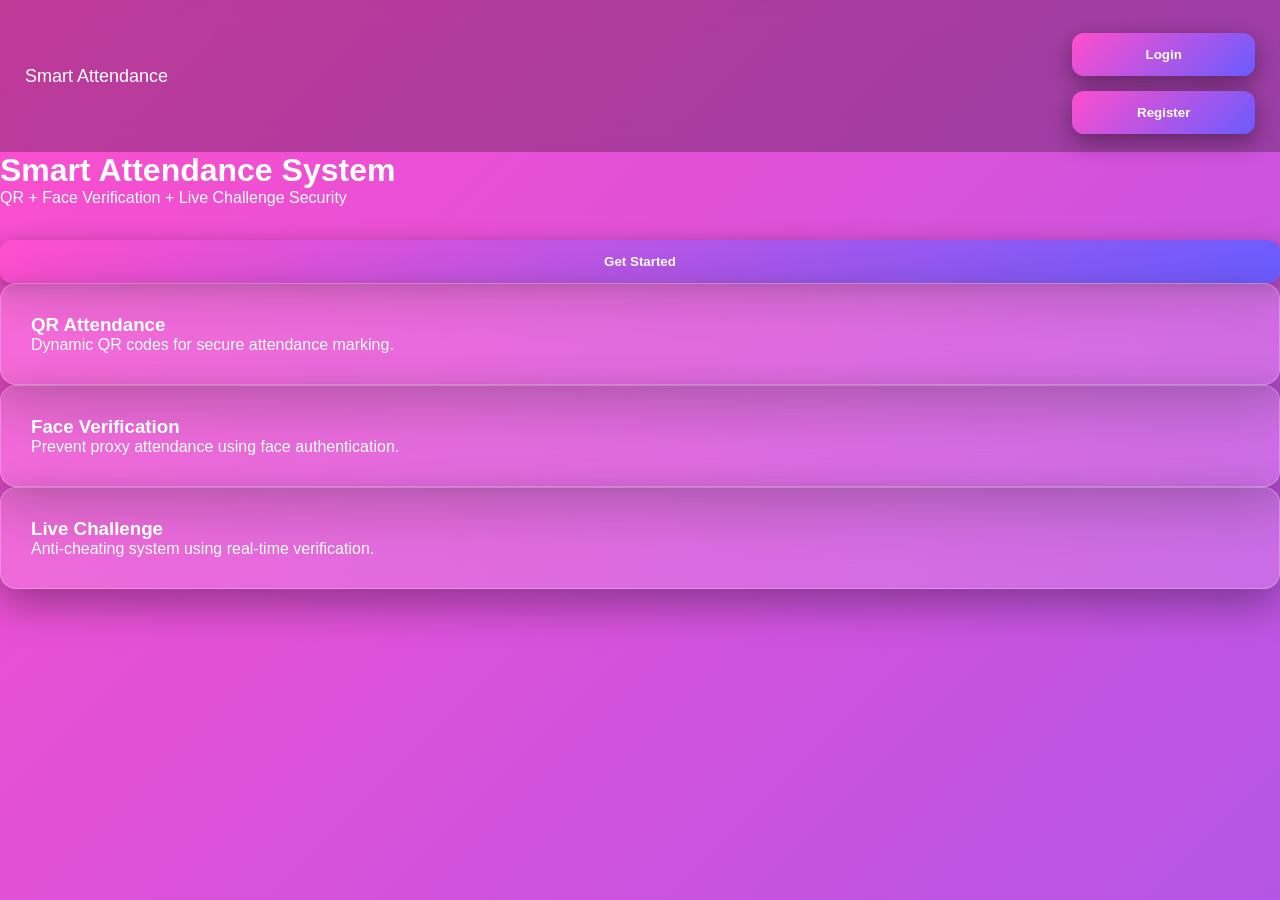
<file: index.html>
<!DOCTYPE html>
<html>
<head>
<title>Smart Attendance</title>
<link rel="stylesheet" href="style.css">
</head>

<body>

<div class="navbar">
<div class="logo">Smart Attendance</div>

<div class="nav-buttons">
<a href="login.html"><button class="btn btn-primary">Login</button></a>
<a href="register.html"><button class="btn btn-secondary">Register</button></a>
</div>
</div>

<div class="hero">

<h1>Smart Attendance System</h1>
<p>QR + Face Verification + Live Challenge Security</p>

<br>

<a href="login.html"><button class="btn btn-primary">Get Started</button></a>

</div>

<div class="features">

<div class="card">
<h3>QR Attendance</h3>
<p>Dynamic QR codes for secure attendance marking.</p>
</div>

<div class="card">
<h3>Face Verification</h3>
<p>Prevent proxy attendance using face authentication.</p>
</div>

<div class="card">
<h3>Live Challenge</h3>
<p>Anti-cheating system using real-time verification.</p>
</div>

</div>

</body>
</html>
</file>
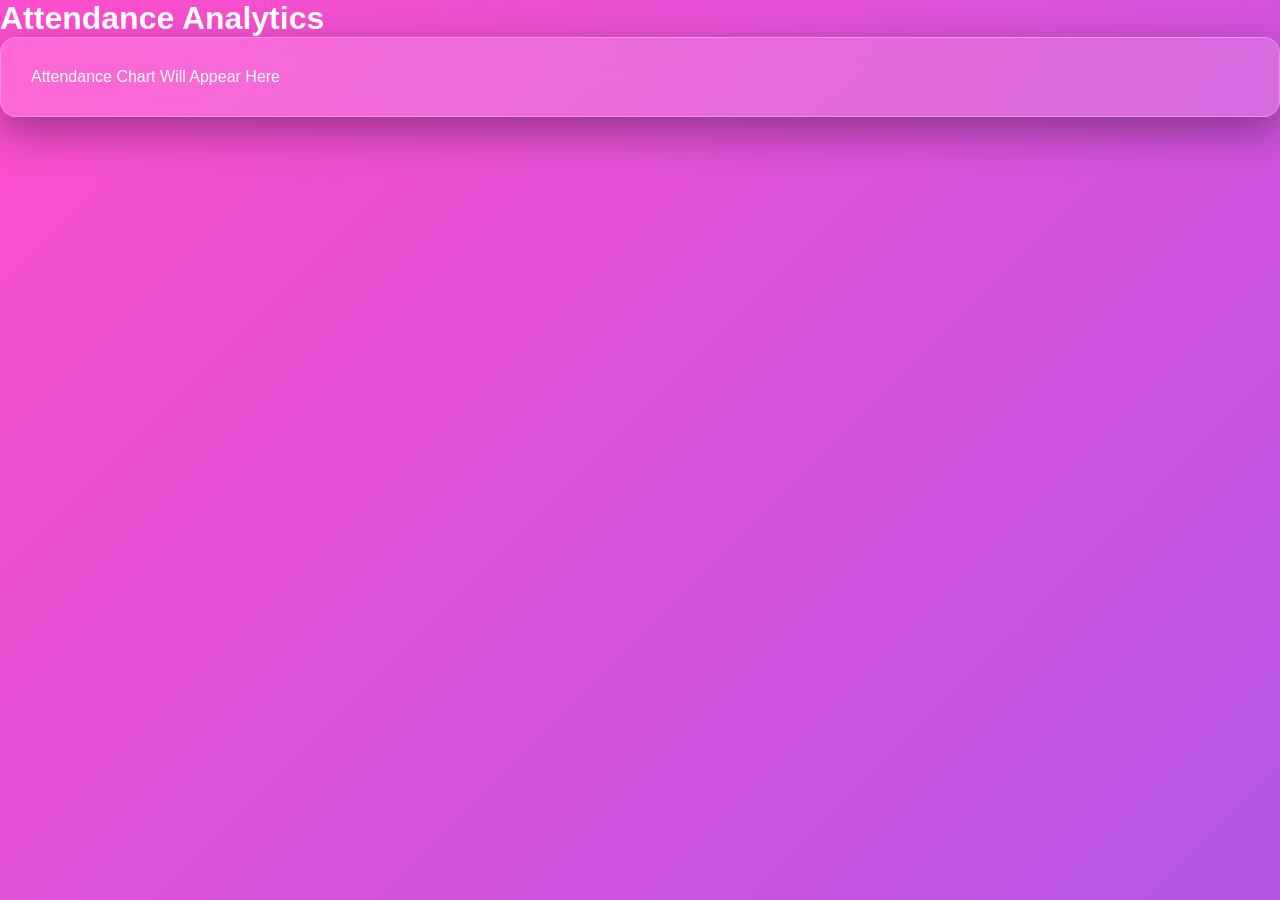
<file: analytics.html>
<!DOCTYPE html>
<html>
<head>
<title>Analytics</title>
<link rel="stylesheet" href="style.css">
</head>

<body>

<div class="main">

<h1>Attendance Analytics</h1>

<div class="card">

Attendance Chart Will Appear Here

</div>

</div>

</body>
</html>
</file>
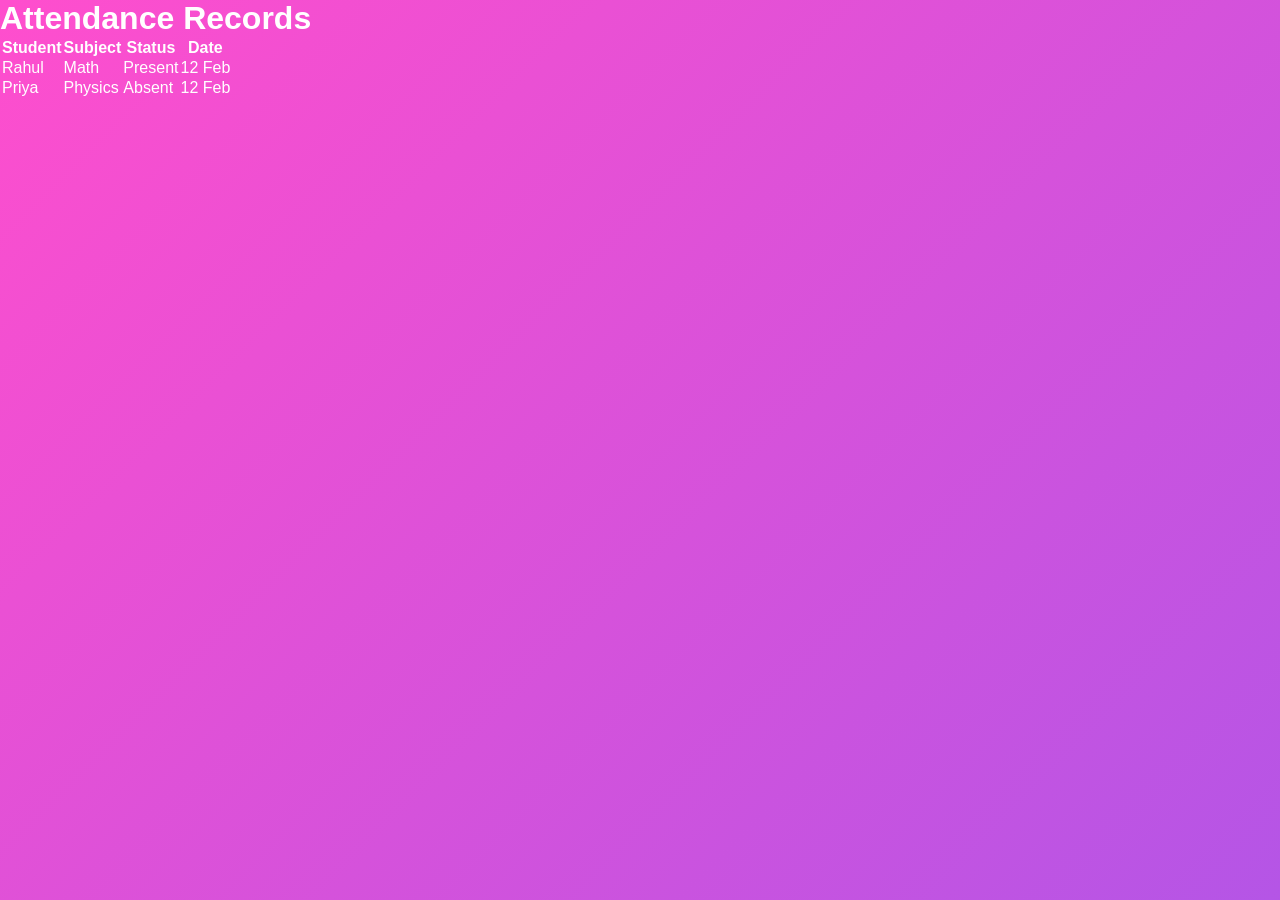
<file: attendance-records.html>
<!DOCTYPE html>
<html>
<head>
<title>Attendance Records</title>
<link rel="stylesheet" href="style.css">
</head>

<body>

<div class="main">

<h1>Attendance Records</h1>

<table>

<tr>
<th>Student</th>
<th>Subject</th>
<th>Status</th>
<th>Date</th>
</tr>

<tr>
<td>Rahul</td>
<td>Math</td>
<td>Present</td>
<td>12 Feb</td>
</tr>

<tr>
<td>Priya</td>
<td>Physics</td>
<td>Absent</td>
<td>12 Feb</td>
</tr>

</table>

</div>

</body>
</html>
</file>
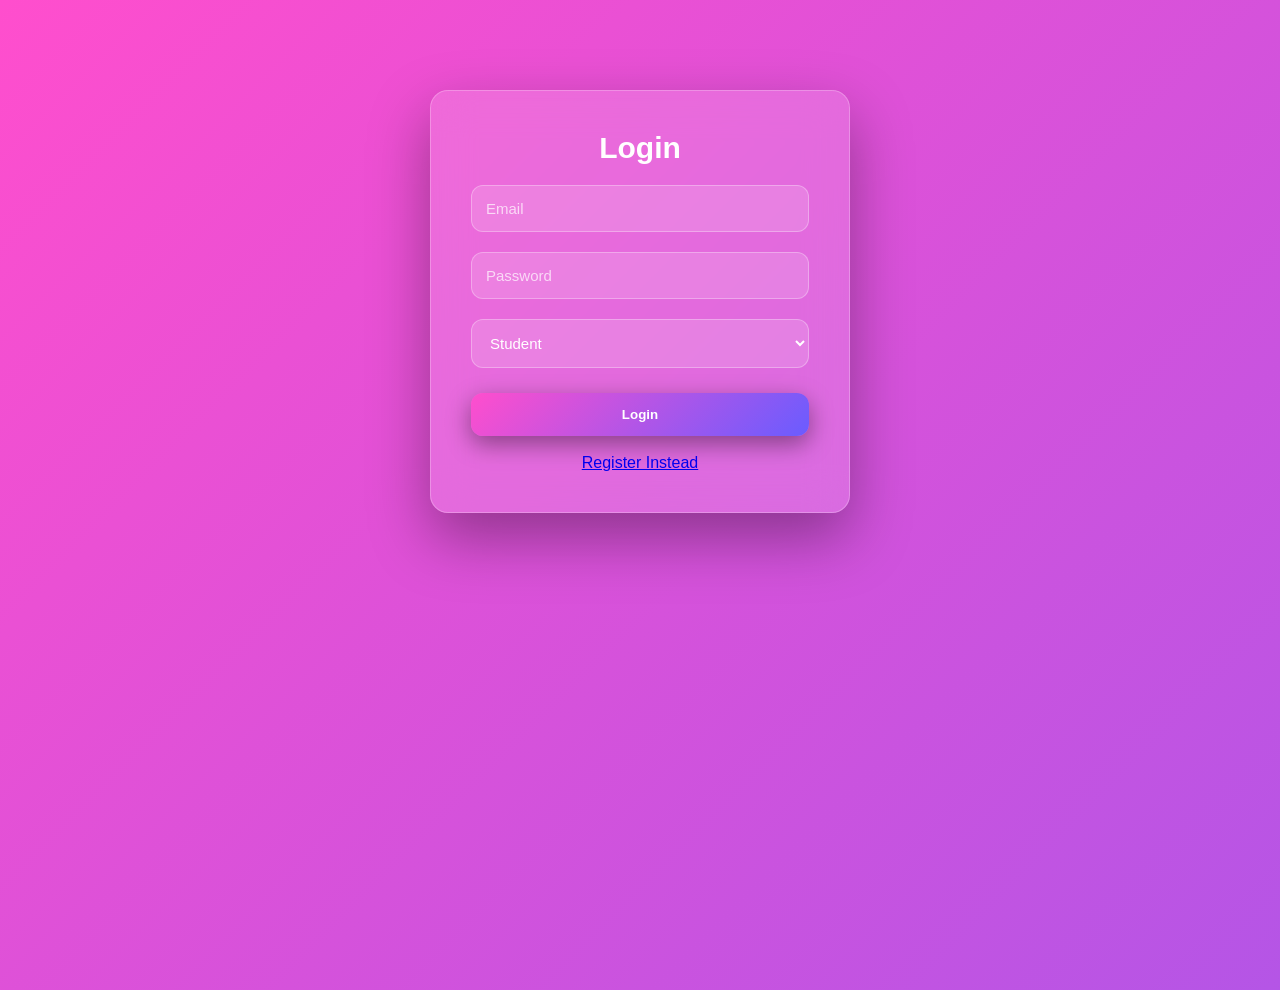
<file: login.html>
<!DOCTYPE html>
<html>
<head>
<title>Login</title>
<link rel="stylesheet" href="style.css">
</head>

<body>

<div class="auth-container">

<div class="auth-box">

<h2>Login</h2>

<input type="email" placeholder="Email">

<input type="password" placeholder="Password">

<select>
<option>Student</option>
<option>Faculty</option>
</select>

<button class="btn btn-primary" style="width:100%">Login</button>

<br><br>

<a href="register.html">Register Instead</a>

</div>

</div>

</body>
</html>
</file>
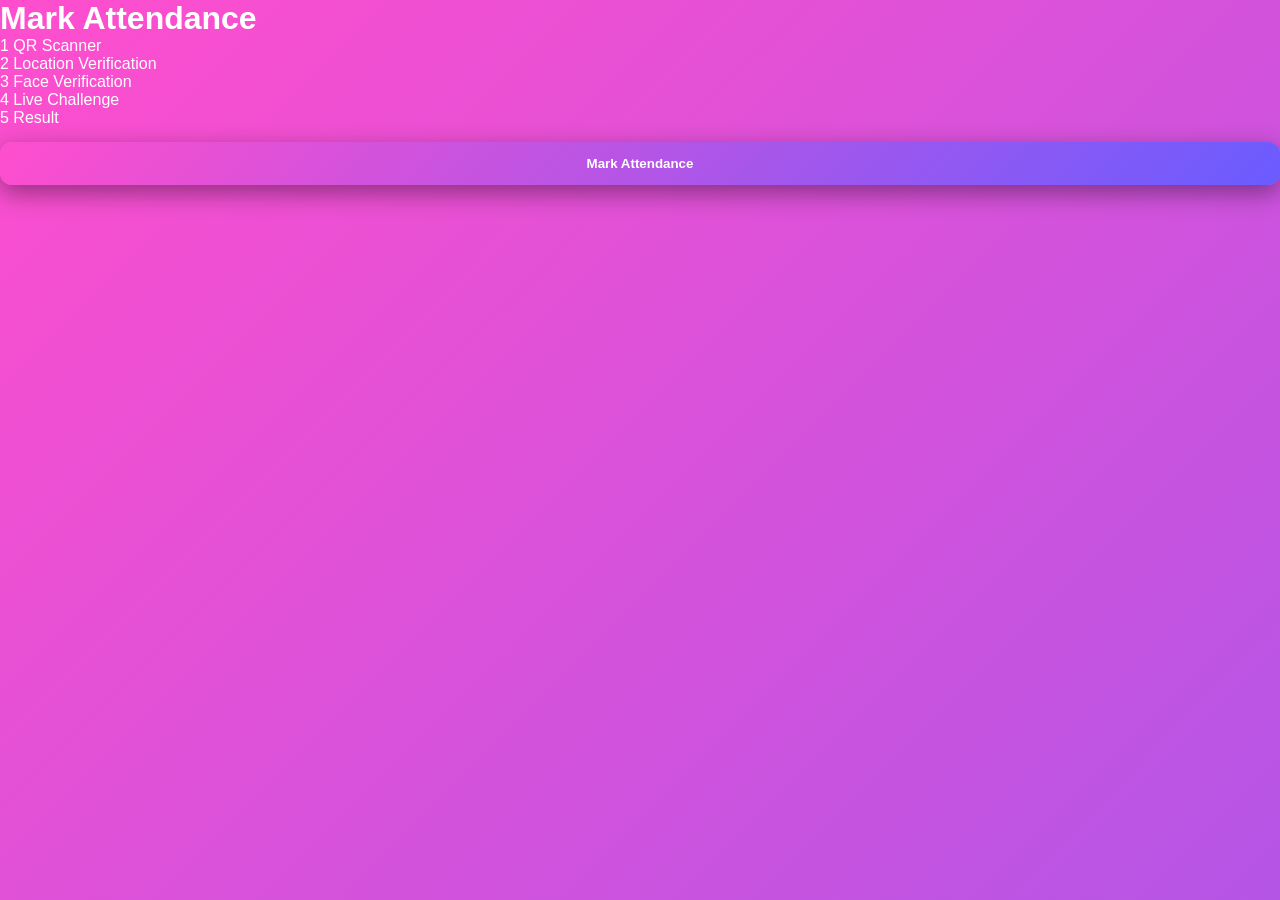
<file: mark-attendance.html>
<!DOCTYPE html>
<html>
<head>
<title>Mark Attendance</title>
<link rel="stylesheet" href="style.css">
<script src="script.js"></script>
</head>

<body>

<div class="main">

<h1>Mark Attendance</h1>

<div class="step">1 QR Scanner</div>
<div class="step">2 Location Verification</div>
<div class="step">3 Face Verification</div>
<div class="step">4 Live Challenge</div>
<div class="step">5 Result</div>

<button class="btn btn-primary" onclick="markAttendance()">Mark Attendance</button>

</div>

</body>
</html>
</file>
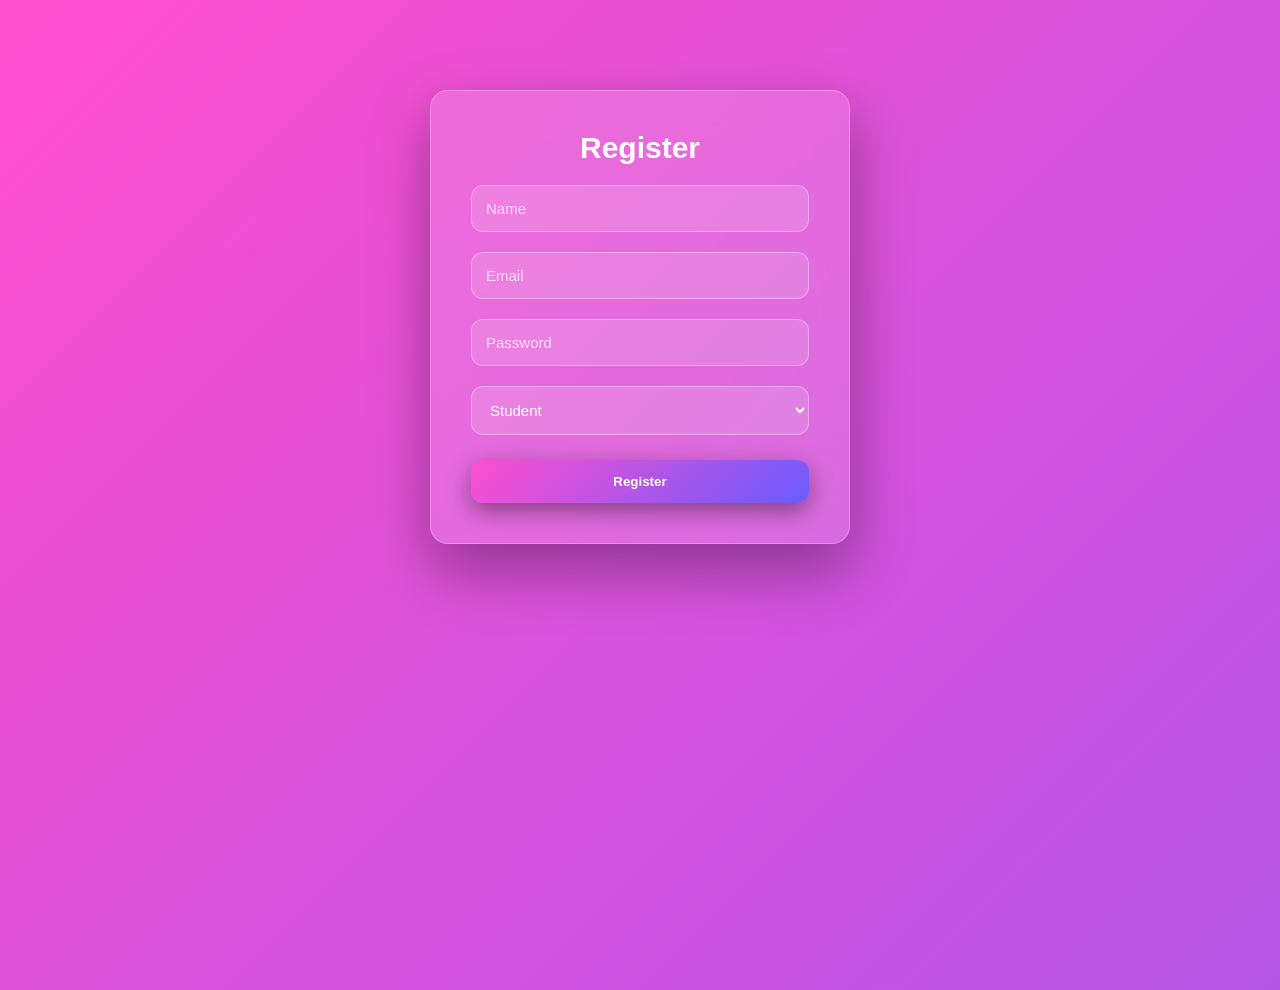
<file: register.html>
<!DOCTYPE html>
<html>
<head>
<title>Register</title>
<link rel="stylesheet" href="style.css">
</head>

<body>

<div class="auth-container">

<div class="auth-box">

<h2>Register</h2>

<input type="text" placeholder="Name">

<input type="email" placeholder="Email">

<input type="password" placeholder="Password">

<select>
<option>Student</option>
<option>Faculty</option>
</select>

<button class="btn btn-secondary" style="width:100%">Register</button>

</div>

</div>

</body>
</html>
</file>
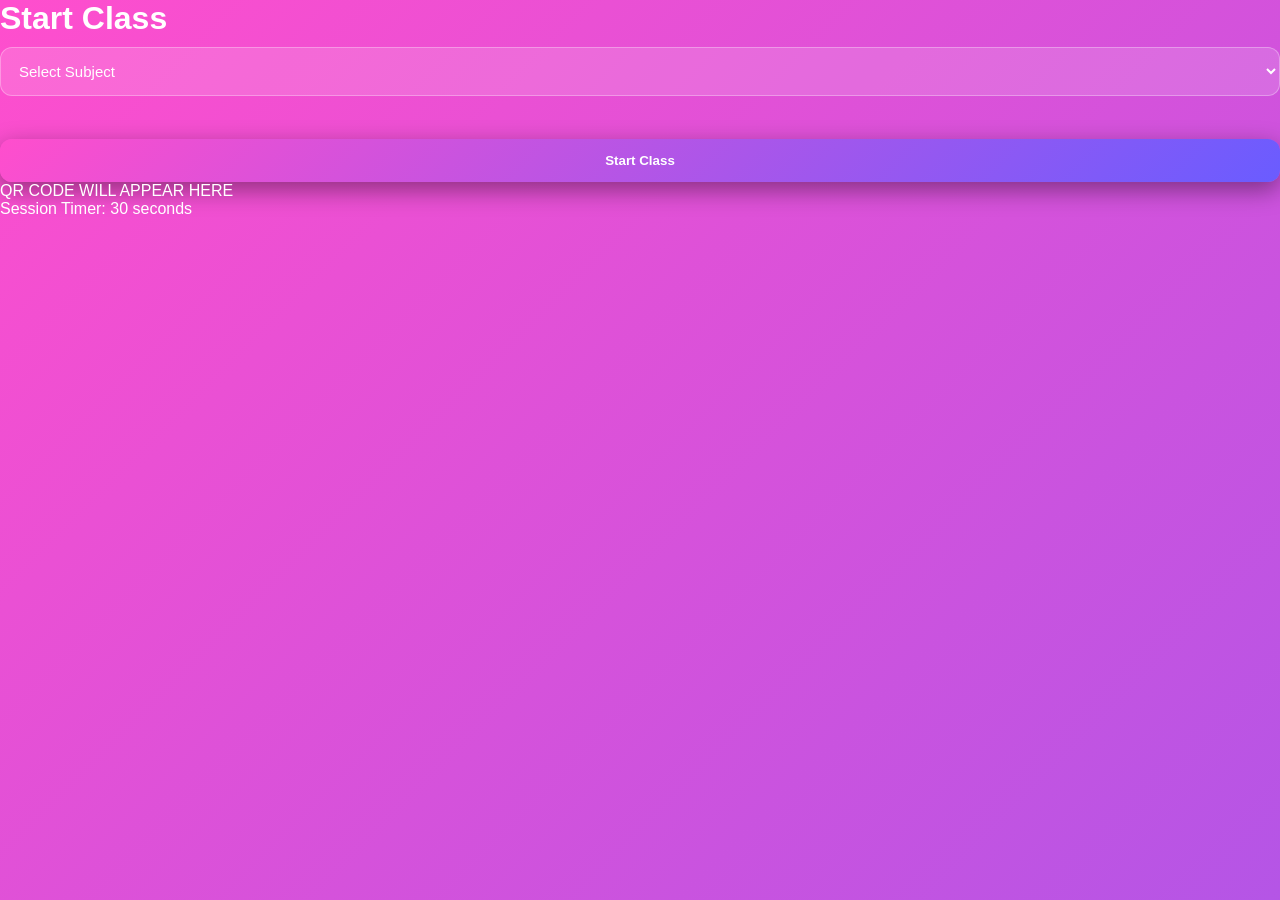
<file: start-class.html>
<!DOCTYPE html>
<html>
<head>
<title>Start Class</title>
<link rel="stylesheet" href="style.css">
<script src="script.js"></script>
</head>

<body>

<div class="main">

<h1>Start Class</h1>

<select>
<option>Select Subject</option>
<option>Math</option>
<option>Physics</option>
</select>

<br><br>

<button class="btn btn-secondary" onclick="startClass()">Start Class</button>

<div id="qr" class="qr-box">

QR CODE WILL APPEAR HERE

</div>

<p>Session Timer: 30 seconds</p>

</div>

</body>
</html>
</file>
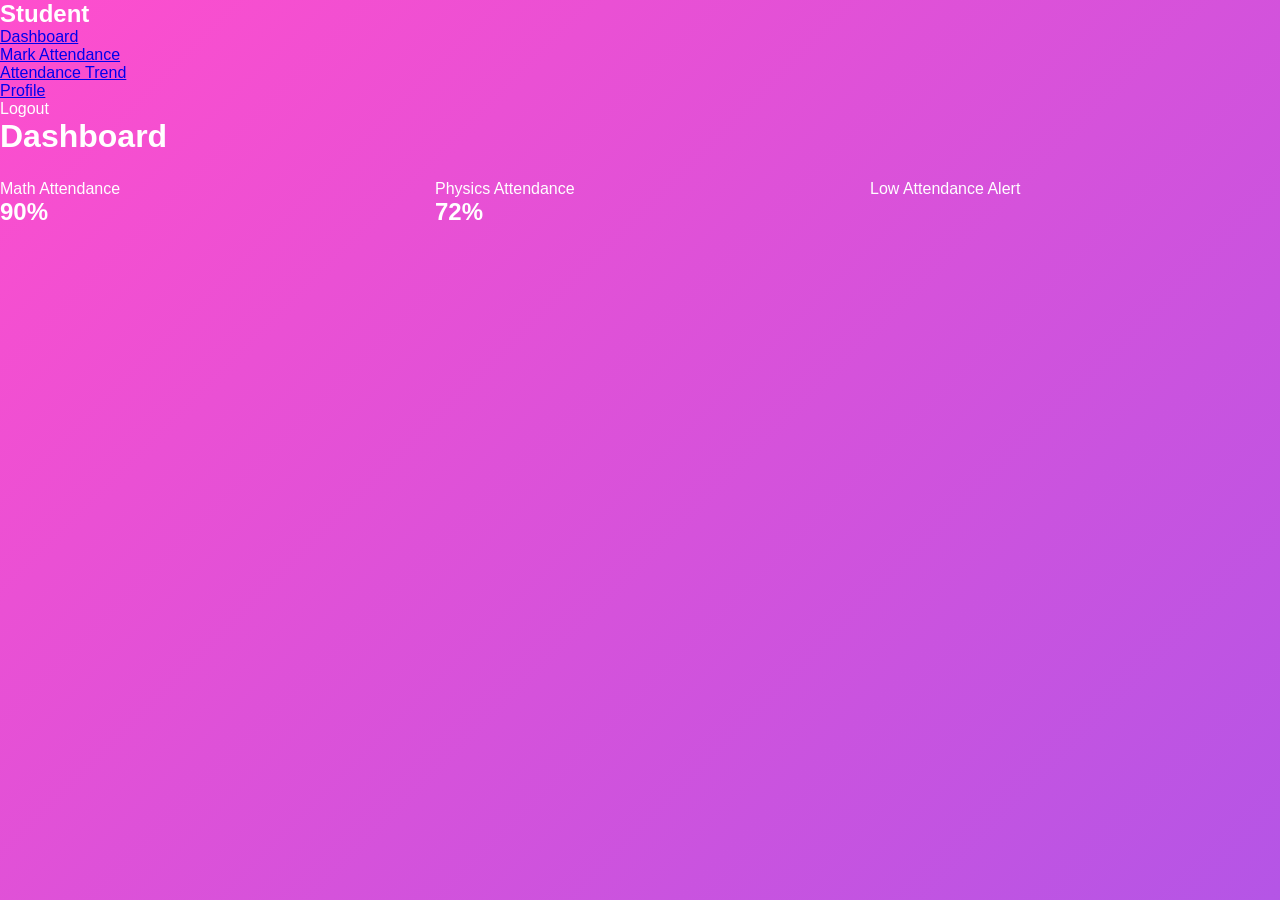
<file: student-dashboard.html>
<!DOCTYPE html>
<html>
<head>
<title>Student Dashboard</title>
<link rel="stylesheet" href="style.css">
</head>

<body>

<div class="sidebar">

<h2>Student</h2>

<ul>
<li><a href="student-dashboard.html">Dashboard</a></li>
<li><a href="mark-attendance.html">Mark Attendance</a></li>
<li><a href="attendance-trend.html">Attendance Trend</a></li>
<li><a href="profile.html">Profile</a></li>
<li>Logout</li>
</ul>

</div>

<div class="main">

<h1>Dashboard</h1>

<div class="grid">

<div class="stat">
Math Attendance
<h2>90%</h2>
</div>

<div class="stat">
Physics Attendance
<h2>72%</h2>
</div>

<div class="stat warning">
Low Attendance Alert
</div>

</div>

</div>

</body>
</html>
</file>
<file: style.css>
:root{
--primary:#ff4ecd;
--secondary:#6a5cff;
--accent:#00eaff;
--success:#00ff9f;
--danger:#ff4d4d;

--glass: rgba(255,255,255,0.15);
--border: rgba(255,255,255,0.25);
}

/* GLOBAL */

*{
margin:0;
padding:0;
box-sizing:border-box;
font-family:'Poppins', sans-serif;
}

body{
min-height:100vh;

background: linear-gradient(
135deg,
#ff4ecd,
#6a5cff,
#00eaff
);

background-size:400% 400%;
animation: gradientMove 10s ease infinite;

color:white;
}

@keyframes gradientMove{
0%{background-position:0% 50%;}
50%{background-position:100% 50%;}
100%{background-position:0% 50%;}
}

/* PAGE */

.page{
display:none;
min-height:100vh;
animation:fadeIn .4s ease;
}

.active{
display:block;
}

@keyframes fadeIn{
from{opacity:0; transform:translateY(8px);}
to{opacity:1; transform:translateY(0);}
}

/* LOGIN */

.auth-container{

max-width:420px;
margin:90px auto;

padding:40px;

background:var(--glass);
backdrop-filter:blur(20px);

border-radius:18px;

border:1px solid var(--border);

box-shadow:0 25px 60px rgba(0,0,0,0.35);

text-align:center;
}

.auth-container h2{
font-family:'Space Grotesk', sans-serif;
font-size:30px;
margin-bottom:10px;
}

.auth-container p{
opacity:.8;
margin-bottom:20px;
}

/* INPUT */

input,select{

width:100%;
padding:14px;

margin:10px 0;

border-radius:12px;
border:1px solid rgba(255,255,255,0.3);

background:rgba(255,255,255,0.15);

color:white;
font-size:15px;

outline:none;
}

input::placeholder{
color:rgba(255,255,255,0.7);
}

/* NAVBAR */

.navbar{

background:rgba(0,0,0,0.25);

backdrop-filter:blur(12px);

padding:18px 25px;

display:flex;
justify-content:space-between;
align-items:center;

font-family:'Space Grotesk', sans-serif;
font-size:18px;
}

/* CONTENT */

.content{
padding:35px;
max-width:1200px;
margin:auto;
}

/* GRID */

.grid{

display:grid;

grid-template-columns:repeat(auto-fit,minmax(250px,1fr));

gap:25px;

margin-top:25px;
}

/* CARD */

.card{

background:var(--glass);

backdrop-filter:blur(18px);

border:1px solid var(--border);

padding:30px;

border-radius:16px;

box-shadow:0 15px 40px rgba(0,0,0,0.35);

transition:.3s;
}

.card:hover{

transform:translateY(-8px) scale(1.02);

box-shadow:0 25px 60px rgba(0,0,0,0.5);

}

/* BUTTON */

.btn{

padding:14px 22px;

border:none;
border-radius:12px;

font-weight:600;

cursor:pointer;

background:linear-gradient(
135deg,
#ff4ecd,
#6a5cff
);

color:white;

transition:.3s;

margin-top:15px;
width:100%;

box-shadow:0 8px 25px rgba(0,0,0,0.4);

}

.btn:hover{

transform:scale(1.06);

box-shadow:0 15px 40px rgba(0,0,0,0.6);

}

/* SUCCESS BUTTON */

.btn-success{

background:linear-gradient(
135deg,
#00ff9f,
#00eaff
);

}

/* LOGOUT */

.btn-logout{

background:linear-gradient(
135deg,
#ff4d4d,
#ff6a6a
);

width:auto;
padding:10px 16px;
}

/* QR */

#qrArea{

background:white;

padding:20px;

border-radius:16px;

display:inline-block;

box-shadow:0 10px 30px rgba(0,0,0,0.4);
}

#timer{

margin-top:10px;

font-weight:bold;

color:#fff;

}

/* SCANNER */

#reader{

width:100%;
max-width:420px;

margin:auto;

border-radius:14px;

overflow:hidden;

box-shadow:0 15px 40px rgba(0,0,0,0.5);

}

/* FACE CAMERA */

.video-feed{

width:100%;
max-width:420px;

border-radius:16px;

margin-top:20px;

transform:scaleX(-1);

box-shadow:0 15px 40px rgba(0,0,0,0.5);

}

/* CHALLENGE TEXT */

#challenge{

font-family:'Space Grotesk', sans-serif;

font-size:20px;

margin-top:20px;

color:#00eaff;

}

/* MOBILE */

@media(max-width:600px){

.auth-container{
margin:40px 20px;
}

.content{
padding:20px;
}

}
</file>
